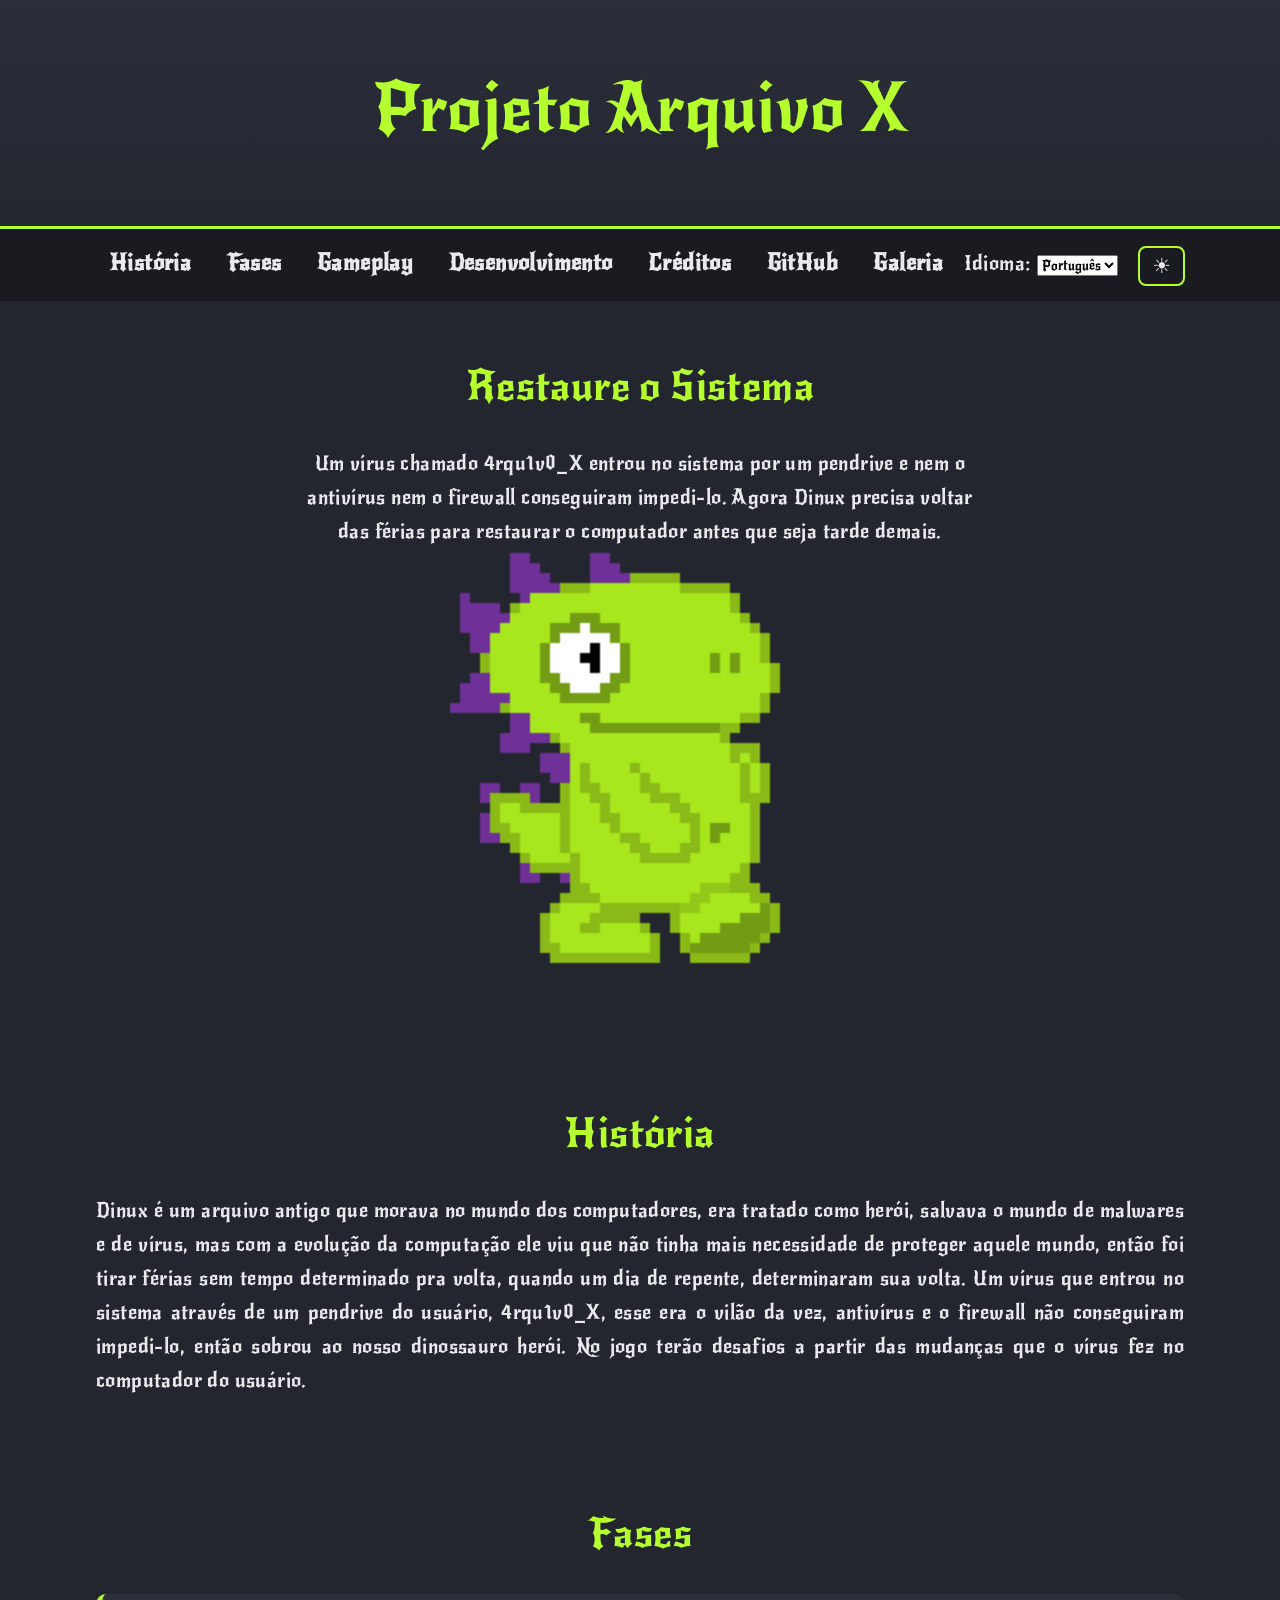
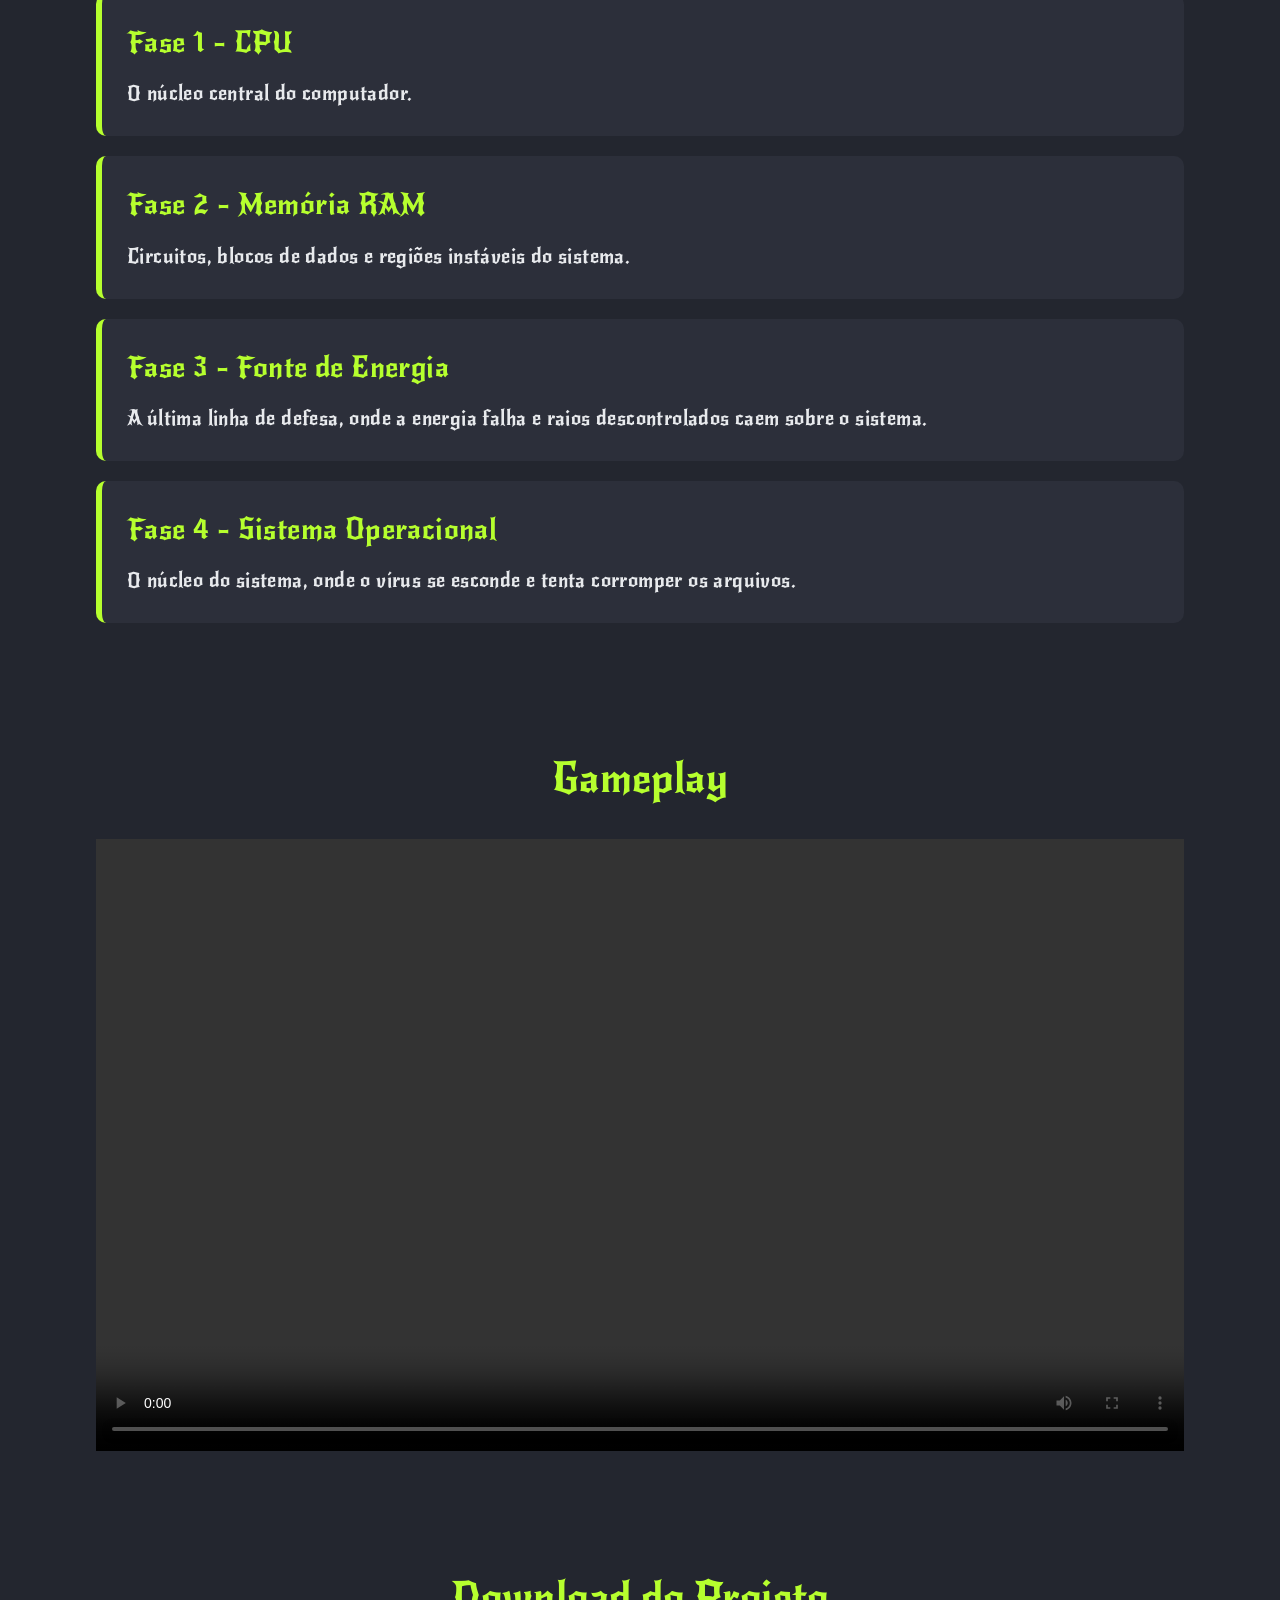
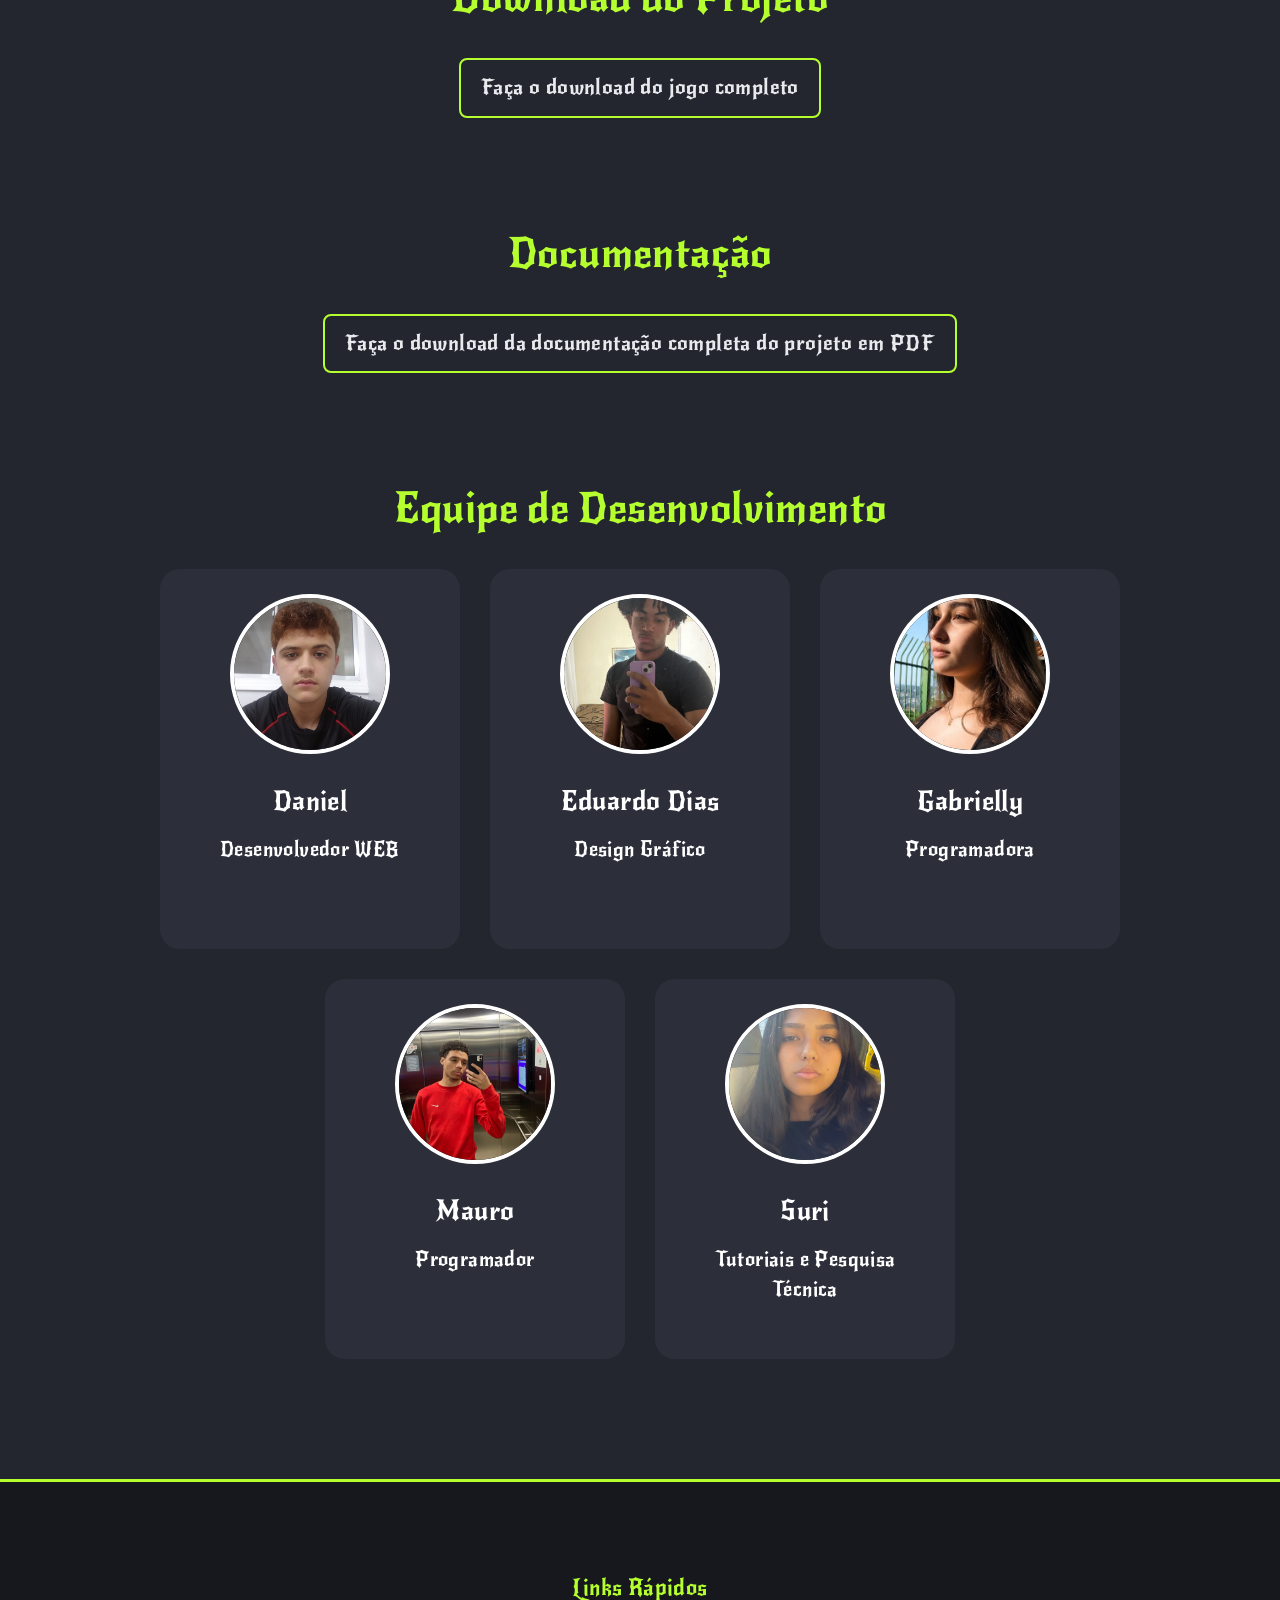
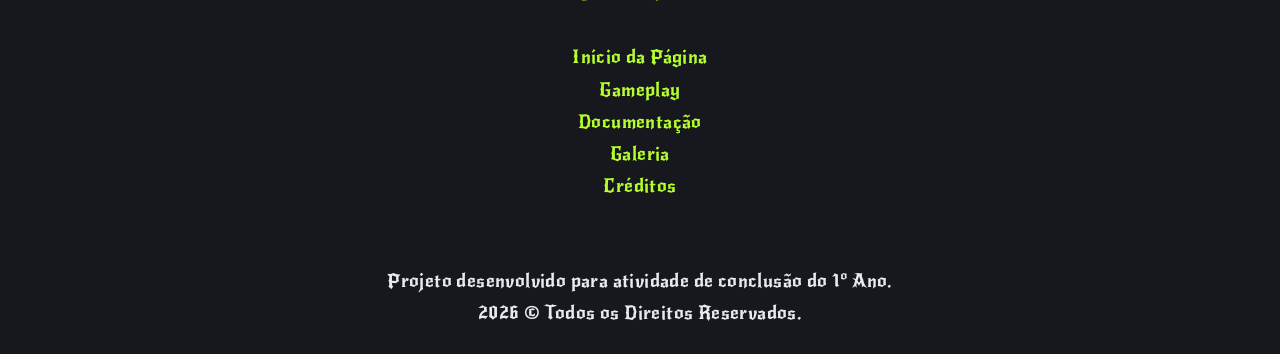
<file: website/jogo.html>
<!DOCTYPE html>
<html lang="pt-br">

<head>
    <meta charset="UTF-8">
    <meta name="viewport" content="width=device-width, initial-scale=1.0">

    <title>PROJETO ARQUIVO X</title>

    <link rel="stylesheet" href="estilo.css">
    <link rel="icon" href="dinux.png" type="image/x-icon">
    <link rel="preconnect" href="https://fonts.googleapis.com">
    <link rel="preconnect" href="https://fonts.gstatic.com" crossorigin>
    <link href="https://fonts.googleapis.com/css2?family=New+Rocker&display=swap" rel="stylesheet">
</head>

<body>
<header id="inicio">
    <h1>Projeto Arquivo X</h1>
</header>

<nav>
    <a href="#historia" data-i18n="historia">História</a>
    <a href="#fases" data-i18n="fases">Fases</a>
    <a href="#gameplay" data-i18n="gameplay">Gameplay</a>
    <a href="#desenvolvimento" data-i18n="desenvolvimento">Desenvolvimento</a>
    <a href="#creditos" data-i18n="creditos">Créditos</a>
    <a href="https://github.com/DeDeusM/codigo.jogo" target="_blank">GitHub</a>
    <a href="jogo.galeria.html" data-i18n="galeria">Galeria</a>

    <label for="seletor-idioma" data-i18n="idioma">Idioma:</label>
    <select id="seletor-idioma">
        <option value="pt-BR">Português</option>
        <option value="en">English</option>
        <option value="es">Español</option>
    </select>

    <button id="botao-tema" aria-label="Alternar tema claro/escuro">☀️</button>
</nav>

<section class="destaque">
    <h2 data-i18n="titulo">Restaure o Sistema</h2>

    <p data-i18n="resumo">
        Um vírus chamado 4rqu1v0_X entrou no sistema por um pendrive e nem o antivírus
        nem o firewall conseguiram impedi-lo. Agora Dinux precisa voltar das férias
        para restaurar o computador antes que seja tarde demais.
    </p>

    <div class="dino">
        <img src="pixil-frame-0.gif" alt="Dinux">
    </div>
</section>

<section id="historia">
    <h2 data-i18n="historiaTitulo">História</h2>

    <p data-i18n="historiaP1">
        Dinux é um arquivo antigo que morava no mundo dos computadores, era tratado como herói, salvava o mundo de malwares e de vírus,
        mas com a evolução da computação ele viu que não tinha mais necessidade de proteger aquele mundo, então foi tirar férias sem tempo
        determinado pra volta, quando um dia de repente, determinaram sua volta. Um vírus que entrou no sistema através de um pendrive do
        usuário, 4rqu1v0_X, esse era o vilão da vez, antivírus e o firewall não conseguiram impedi-lo, então sobrou ao nosso dinossauro herói.
        No jogo terão desafios a partir das mudanças que o vírus fez no computador do usuário.
    </p>
</section>

<section id="fases">
    <h2 data-i18n="fases">Fases</h2>

    <div class="cartao">
        <h3 data-i18n="fase1Titulo">Fase 1 - CPU</h3>

        <p data-i18n="fase1Texto">O núcleo central do computador.</p>

        <div class="cartao-detalhes">
            <img src="cenario-f1.png" alt="Print da Fase 1 - CPU">
        </div>
    </div>

    <div class="cartao">
        <h3 data-i18n="fase2Titulo">Fase 2 - Memória RAM</h3>

        <p data-i18n="fase2Texto">Circuitos, blocos de dados e regiões instáveis do sistema.</p>

        <div class="cartao-detalhes">
            <img src="cenario-f2.png" alt="Print da Fase 2 - Memória RAM">
        </div>
    </div>

    <div class="cartao">
        <h3 data-i18n="fase3Titulo">Fase 3 - Fonte de Energia</h3>

        <p data-i18n="fase3Texto">A última linha de defesa, onde a energia falha e raios descontrolados caem sobre o sistema.</p>

        <div class="cartao-detalhes">
            <img src="cenario-f3.png" alt="Print da Fase 3 - Fonte de Energia">
        </div>
    </div>

    <div class="cartao">
        <h3 data-i18n="fase4Titulo">Fase 4 - Sistema Operacional</h3>

        <p data-i18n="fase4Texto">O núcleo do sistema, onde o vírus se esconde e tenta corromper os arquivos.</p>

        <div class="cartao-detalhes">
            <img src="cenario-f4.png" alt="Print da Fase 4 - Sistema Operacional">
        </div>
    </div>
</section>

<section id="gameplay">
    <h2 data-i18n="gameplay">Gameplay</h2>

    <video controls>
        <source src="gameplay.mp4" type="video/mp4">
        Seu navegador não suporta o elemento de vídeo.
    </video>
</section>

<section id=projeto>
    <h2 data-i18n="projetoTitulo">Download do Projeto</h2>
<a href="Projeto_Arquivo_X.exe"
   download="Download do Projeto"
   class="botao-download"
   data-i18n="botaoDownloadjogo">
    Faça o download do jogo completo para Windows
</a>
</section>

<section id="documentacao">
    <h2 data-i18n="documentacaoTitulo">Documentação</h2>

<a href="documentacao-arquivo-projeto-x.pdf"
   download="Documentação Arquivo - Projeto X.pdf"
   class="botao-download"
   data-i18n="botaoDownload">
   Faça o download da documentação completa do projeto em PDF
</a>

</section>

<section id="creditos">
    <h2 data-i18n="creditosTitulo">Equipe de Desenvolvimento</h2>

    <div class="linha-superior">
        <a href="https://github.com/DeDeusM" target="_blank" class="integrante">
            <img src="foto_daniel.jpeg" alt="Daniel">
            <h3>Daniel</h3>
            <p data-i18n="papelWeb">Desenvolvedor WEB</p>
        </a>

        <a href="https://github.com/EduardoDiiazzdev" target="_blank" class="integrante">
            <img src="foto_eduardo.jpeg" alt="Eduardo Dias">
            <h3>Eduardo Dias</h3>
            <p data-i18n="papelDesign">Design Gráfico</p>
        </a>

        <a href="https://github.com/gabrielly-sv" target="_blank" class="integrante">
            <img src="foto_gaby.jpeg" alt="Gabrielly">
            <h3>Gabrielly</h3>
            <p data-i18n="papelProgramadora">Programadora</p>
        </a>
    </div>

    <div class="linha-inferior">
        <a href="https://github.com/mhdev22" target="_blank" class="integrante">
            <img src="foto_mauro.jpeg" alt="Mauro">
            <h3>Mauro</h3>
            <p data-i18n="papelProgramador">Programador</p>
        </a>

        <a href="https://github.com/Suri-007" target="_blank" class="integrante">
            <img src="foto_suri.jpeg" alt="Suri">
            <h3>Suri</h3>
            <p data-i18n="papelTutoriais">Tutoriais e Pesquisa Técnica</p>
        </a>
    </div>
</section>

<footer class="fim">
    <section id="links">
        <table>
            <tr>
                <td>
                    <h3 data-i18n="linksRapidos">Links Rápidos</h3>
                </td>
            </tr>
            <tr>
                <td>
                    <a href="#inicio" data-i18n="inicioPagina">Início da Página</a><br>
                    <a href="#gameplay" data-i18n="gameplay">Gameplay</a><br>
                    <a href="#documentacao" data-i18n="documentacaoTitulo">Documentação</a><br>
                    <a href="jogo.galeria.html" data-i18n="galeria">Galeria</a><br>
                    <a href="#creditos" data-i18n="creditos">Créditos</a>
                </td>
            </tr>
        </table>
    </section>
    <p>
        <span data-i18n="rodape1">Projeto desenvolvido para atividade de conclusão do 1º Ano.</span><br>
        <span data-i18n="rodape2">2026 © Todos os Direitos Reservados.</span>
    </p>
</footer>

<script src="jogo.js"></script>
</body>
</html>
</file>
<file: website/estilo.css>
/*Tema Escuro*/
:root{
    --cor-fundo: #23262F;
    --cor-fundo-header: linear-gradient(to bottom,#2C2F3A,#23262F);
    --cor-fundo-nav: #191B21;
    --cor-fundo-cartao: #2C2F3A;
    --cor-fundo-integrante: #2C2F3A;
    --cor-fundo-rodape: #16181D;
    --cor-texto: #E8EAED;
    --cor-texto-suave: #C4C8D0;
    --cor-texto-integrante: #ffffff;
    --cor-galeria-texto: #9BA0AB;
    --cor-destaque: #B6FF2E;
    --cor-borda: #B6FF2E;
    --cor-borda-tabela: #3A3D47;
}


/*Tema Claro*/
[data-theme="light"]{
    --cor-fundo: #F8E7C9;
    --cor-fundo-header: linear-gradient(to bottom,#F3DCAE,#F8E7C9);
    --cor-fundo-nav: #FBF0DA;
    --cor-fundo-cartao: #FCF3E2;
    --cor-fundo-integrante: #FCF3E2;
    --cor-fundo-rodape: #EFD9AE;
    --cor-texto: #064E3B;
    --cor-texto-suave: #0B6B52;
    --cor-texto-integrante: #064E3B;
    --cor-galeria-texto: #3F6657;
    --cor-destaque: #064E3B;
    --cor-borda: #064E3B;
    --cor-borda-tabela: #E2CB9C;
}


/*Site Inteiro*/
*{
    margin: 0;
    padding: 0;
    box-sizing: border-box;
     font-family: "New Rocker", system-ui;
  font-weight: 400;
  font-style: normal;
}


html{
    scroll-behavior: smooth;
    font-size: 19px;
}

body{
    background-color: var(--cor-fundo);
    color: var(--cor-texto);
    font-size: 1.05rem;
    line-height: 1.7;
    letter-spacing: 0.4px;
    transition: background-color 0.3s, color 0.3s;
}


/*Cabecalho*/
header{
    text-align: center;
    padding: 50px 20px;
    background: var(--cor-fundo-header);
    border-bottom: 3px solid var(--cor-borda);
    transition: 0.3s;
}

header h1{
    font-size: 3.6rem;
    color: var(--cor-destaque);
    margin-bottom: 10px;
}

header p{
    color: var(--cor-texto-suave);
}


/*Menu*/
nav{
    background-color: var(--cor-fundo-nav);
    padding: 15px;
    text-align: center;
    position: sticky;
    top: 0;
    transition: 0.3s;
    z-index: 10;
}

nav a{
    color: var(--cor-texto);
    text-decoration: none;
    margin: 0 15px;
    font-size: 1.15rem;
    font-weight: bold;
    transition: 0.3s;
}

nav a:hover{
    color: var(--cor-destaque);
}


/*Botao de Tema*/
#botao-tema{
    background: none;
    border: 2px solid var(--cor-destaque);
    color: var(--cor-texto);
    font-size: 1.1rem;
    padding: 5px 12px;
    border-radius: 8px;
    cursor: pointer;
    transition: 0.3s;
    margin-left: 15px;
    vertical-align: middle;
}

#botao-tema:hover{
    background-color: var(--cor-destaque);
    color: var(--cor-fundo-cartao);
}

/*Seletor de Idioma*/
.seletor-idioma-container{
    position: relative;
    display: inline-block;
    vertical-align: middle;
    margin-left: 15px;
}

#idioma-botao{
    display: inline-flex;
    align-items: center;
    gap: 8px;
    background: transparent;
    border: none;
    color: var(--cor-texto);
    font-size: 1rem;
    padding: 6px 10px;
    border-radius: 8px;
    cursor: pointer;
    transition: 0.3s;
}

#idioma-botao:hover{
    background-color: rgba(128, 128, 128, 0.15);
    color: var(--cor-destaque);
}

#idioma-botao img,
#idioma-lista img{
    width: 24px;
    height: 16px;
    object-fit: cover;
    border-radius: 3px;
    box-shadow: 0 0 2px rgba(0, 0, 0, 0.4);
}

#idioma-lista{
    display: none;
    position: absolute;
    top: calc(100% + 10px);
    right: 0;
    background-color: var(--cor-fundo-cartao);
    border: 1px solid var(--cor-borda-tabela);
    border-radius: 14px;
    padding: 12px;
    margin: 0;
    list-style: none;
    box-shadow: 0 10px 25px rgba(0, 0, 0, 0.25);
    z-index: 100;
    min-width: 170px;
}

#idioma-lista.aberta{
    display: grid;
    grid-template-columns: repeat(2, 1fr);
    gap: 6px 12px;
}

#idioma-lista li{
    display: flex;
    align-items: center;
    gap: 10px;
    padding: 8px 10px;
    margin-bottom: 0;
    border-radius: 8px;
    cursor: pointer;
    color: var(--cor-texto);
    font-size: 0.95rem;
    transition: 0.2s;
}

#idioma-lista li:hover{
    background-color: rgba(128, 128, 128, 0.18);
    color: var(--cor-destaque);
}

#idioma-lista li[aria-selected="true"]{
    background-color: rgba(128, 128, 128, 0.25);
    color: var(--cor-destaque);
}

/*Historia*/
#historia{
    text-align: justify;
}


/*Secoes*/
section{
    width: 85%;
    max-width: 1100px;
    margin: auto;
    padding: 50px 0;
}

section h2{
    color: var(--cor-destaque);
    font-size: 2.2rem;
    margin-bottom: 25px;
    text-align: center;
}


/*Areas de Destaque*/
.destaque{
    text-align: center;
}

.destaque p{
    max-width: 700px;
    margin: auto;
}

.dino{
    width: 250px;
    height: 250px;
    margin: 100px auto;
    display: flex;
    align-items: center;
    justify-content: center;
}

.dino img {
    width: 200%;
    height: 200%;
    object-fit: contain;
}


/*Gameplay*/
   #gameplay video {
    width: 100%;
    aspect-ratio: 16 / 9;
}


/*Cartoes*/
.cartao{
    background-color: var(--cor-fundo-cartao);
    padding: 25px;
    margin-bottom: 20px;
    border-left: 6px solid var(--cor-borda);
    border-radius: 10px;
    transition: 0.3s;
    overflow: hidden;
}

.cartao:hover{
    transform: translateY(-4px);
}

.cartao h3{
    font-size: 1.5rem;
    margin-bottom: 10px;
    color: var(--cor-destaque);
}


/*Detalhes*/
.cartao-detalhes{
    max-height: 0;
    opacity: 0;
    overflow: hidden;
    transition: max-height 0.4s ease, opacity 0.4s ease, margin-top 0.4s ease;
    margin-top: 0;
}

.cartao-detalhes img{
    width: 100%;
    border-radius: 8px;
    display: block;
    margin-bottom: 15px;
}

.cartao-detalhes p{
    color: var(--cor-texto-suave);
    line-height: 1.5;
}

.cartao:hover .cartao-detalhes{
    max-height: 500px;
    opacity: 1;
    margin-top: 15px;
}


/*Listas*/
ul{
    padding-left: 20px;
}

li{
    margin-bottom: 8px;
}


/*Tabela*/
table{
    width: 100%;
    border-collapse: collapse;
    margin-top: 20px;
}

#links table{
    margin: 0 auto;
    width: 100%;
}

td{
    padding: 12px;
    text-align: center;
}

td h3{
    margin-bottom: 10px;
    color: var(--cor-destaque);
}

td a{
    color: var(--cor-destaque);
    text-decoration: none;
}

/*Botao de Download*/
a.botao-download,
a.botao-download:visited{
    display: inline-block;
    background: none;
    border: 2px solid var(--cor-destaque);
    color: var(--cor-texto);
    font-size: 1.1rem;
    padding: 10px 20px;
    border-radius: 8px;
    cursor: pointer;
    transition: 0.3s;
    text-decoration: none;
}

a.botao-download:hover{
    background-color: var(--cor-destaque);
    color: var(--cor-fundo-cartao);
}

#projeto,
#documentacao{
    text-align: center;
}

/*Galeria*/
#galeria{
    text-align: center;
}

.fasesimg{
    width: 280px;
    height: 180px;
    display: inline-flex;
    align-items: center;
    justify-content: center;
    margin: 10px;
    border: 2px solid var(--cor-borda);
    background-color: var(--cor-fundo-cartao);
    color: var(--cor-galeria-texto);
    border-radius: 10px;
}


/*Creditos*/
#creditos{
    text-align: center;
    padding: 50px;
}

.linha-superior,
.linha-inferior{
    display: flex;
    justify-content: center;
    gap: 30px;
    margin-bottom: 30px;
}

.integrante{
    width: 300px;
    min-height: 380px;

    background-color: var(--cor-fundo-integrante);

    border-radius: 20px;

    padding: 25px;

    text-decoration: none;
    color: var(--cor-texto-integrante);

    transition: 0.3s;

    display: flex;
    flex-direction: column;
    align-items: center;
}

.integrante:hover{
    transform: translateY(-10px);
}

.integrante img{
    width: 160px;
    height: 160px;

    border-radius: 50%;

    object-fit: cover;

    margin-bottom: 15px;

    border: 4px solid var(--cor-texto-integrante);
}

.integrante h3{
    font-size: 1.4rem;
    margin: 10px 0;
}

.integrante p{
    font-size: 1.05rem;
    line-height: 1.5;
}


/*Rodape*/
.fim{
    background-color: var(--cor-fundo-rodape);
    transition: 0.3s;
}

footer{
    text-align: center;
    padding: 25px;
    margin-top: 40px;
    font-size: 1rem;
    border-top: 3px solid var(--cor-borda);
}

/* GALERIA */
.story{
    font-size: 50px;
    text-align: center;
    margin-bottom: 30px;
    color: var(--cor-destaque);
}

body:has(main .story) {
    text-align: center;
}


main section {
    text-align: center !important;
    margin-left: auto !important;
    margin-right: auto !important;
    display: flex;
    flex-direction: column;
    align-items: center;
    justify-content: center;
}

main img {
    display: block !important;
    margin-left: auto !important;
    margin-right: auto !important;
    max-width: 100%;
    height: auto;
}

/*Responsividade*/
@media (max-width: 768px){

    html{
        font-size: 17px;
    }

    header{
        padding: 35px 15px;
    }

    header h1{
        font-size: 2.4rem;
    }

    nav{
        display: flex;
        flex-wrap: wrap;
        justify-content: center;
        align-items: center;
        gap: 10px 14px;
        padding: 12px 10px;
    }

    nav a{
        margin: 0;
        font-size: 1.05rem;
    }

    .seletor-idioma-container,
    #botao-tema{
        margin-left: 4px;
    }

    section{
        width: 92%;
        padding: 35px 0;
    }

    section h2{
        font-size: 1.85rem;
    }

    .cartao{
        padding: 20px;
    }

    .cartao h3{
        font-size: 1.35rem;
    }

    a.botao-download,
    a.botao-download:visited{
        font-size: 1rem;
        padding: 12px 16px;
        width: 100%;
    }

    .linha-superior,
    .linha-inferior{
        flex-wrap: wrap;
    }

    .integrante{
        width: 90%;
        max-width: 300px;
    }

    .fasesimg{
        width: 90%;
        max-width: 280px;
        height: auto;
        aspect-ratio: 280 / 180;
    }

    #links table{
        display: table;
        width: 100%;
        margin: 0 auto;
        white-space: normal;
    }

    #links td{
        display: block;
        width: 100%;
        text-align: center;
    }

    .dino{
        width: 180px;
        height: 180px;
        margin: 40px auto;
    }

    .dino img{
        width: 150%;
        height: 150%;
    }

    .story{
        font-size: 2.2rem;
    }
}
</file>
